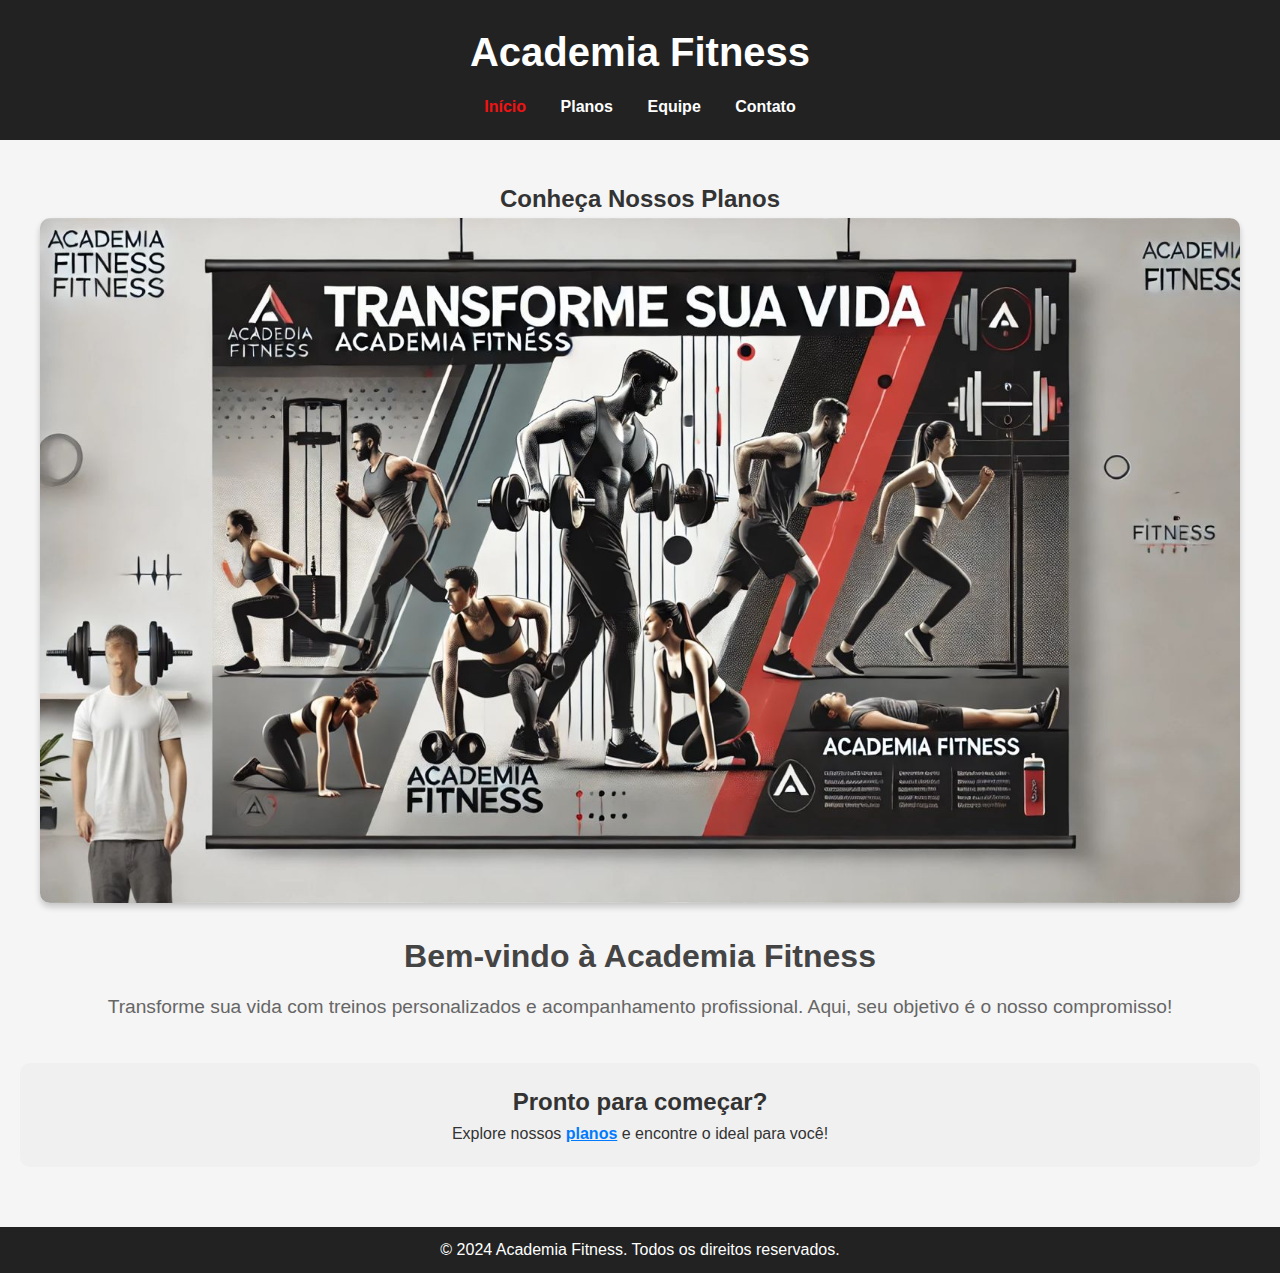
<file: JoséRobertoLuizGomesJunior_ProjetoWebAcademia/index.html>
<!DOCTYPE html>
<html lang="pt-BR">
<head>
    <meta charset="UTF-8">
    <meta name="viewport" content="width=device-width, initial-scale=1.0">
    <title>Academia Fitness - Início</title>
    <link rel="stylesheet" href="css/style.css">
</head>
<body>
    <header>
        <h1>Academia Fitness</h1>
        <nav>
            <ul>
                <li><a href="index.html" class="active">Início</a></li>
                <li><a href="planos.html">Planos</a></li>
                <li><a href="equipe.html">Equipe</a></li>
                <li><a href="contato.html">Contato</a></li>
            </ul>
        </nav>
    </header>

    <main>
    
        <section id="banner">
            <h2>Conheça Nossos Planos</h2> 
            <img src="img/banner.jpg" alt="Conheça nossos Planos">
        </section>
        
        <section id="sobre">
            <h2>Bem-vindo à Academia Fitness</h2>
            <p>Transforme sua vida com treinos personalizados e acompanhamento profissional. Aqui, seu objetivo é o nosso compromisso!</p>
        </section>

        <section id="call-to-action">
            <h2>Pronto para começar?</h2>
            <p>Explore nossos <a href="planos.html">planos</a> e encontre o ideal para você!</p>
        </section>
    </main>

    <footer>
        <p>&copy; 2024 Academia Fitness. Todos os direitos reservados.</p>
    </footer>
</body>
</html>
</file>
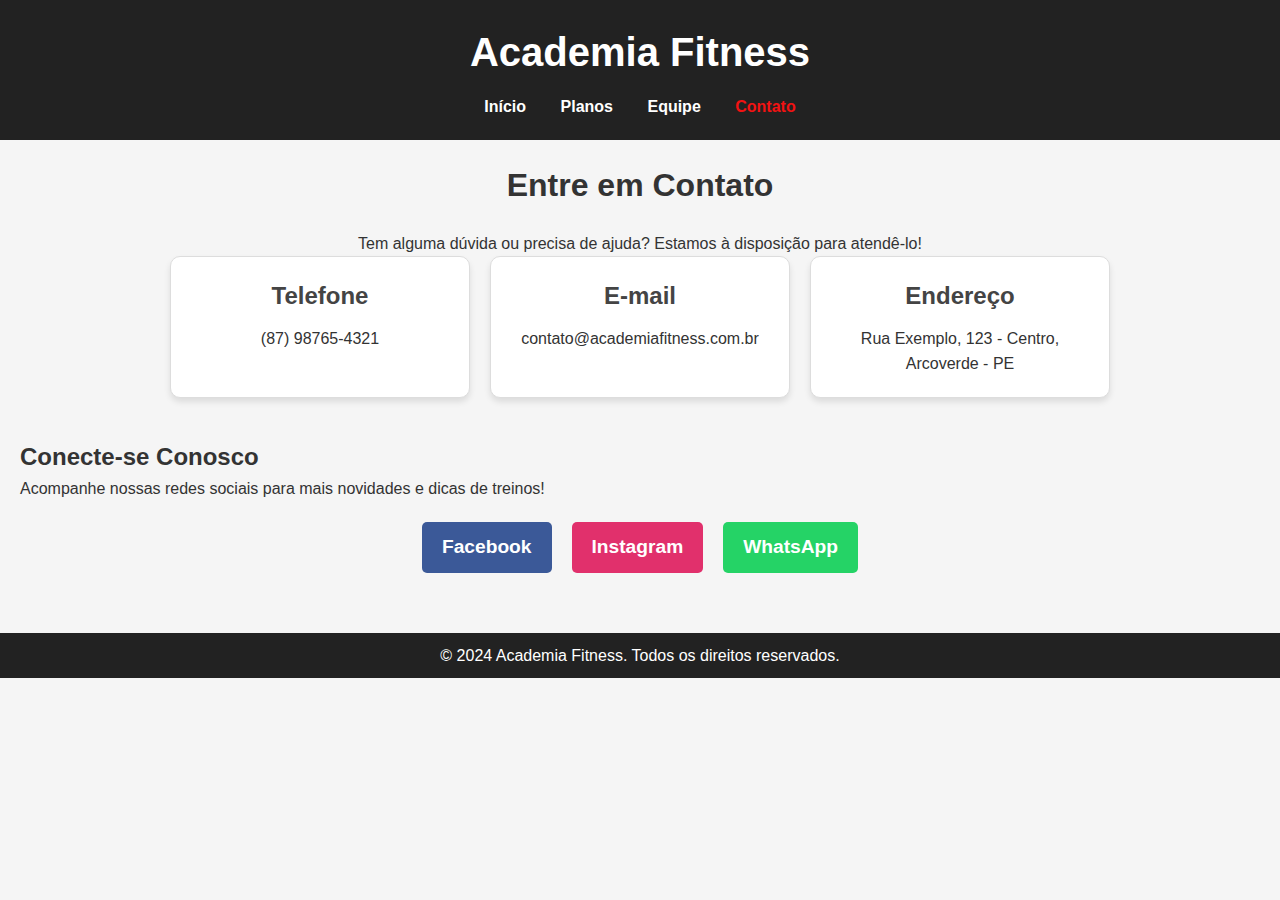
<file: JoséRobertoLuizGomesJunior_ProjetoWebAcademia/contato.html>
<!DOCTYPE html>
<html lang="pt-BR">
<head>
    <meta charset="UTF-8">
    <meta name="viewport" content="width=device-width, initial-scale=1.0">
    <title>Academia Fitness - Contato</title>
    <link rel="stylesheet" href="css/style.css">
</head>
<body>
    <header>
        <h1>Academia Fitness</h1>
        <nav>
            <ul>
                <li><a href="index.html">Início</a></li>
                <li><a href="planos.html">Planos</a></li>
                <li><a href="equipe.html">Equipe</a></li>
                <li><a href="contato.html" class="active">Contato</a></li>
            </ul>
        </nav>
    </header>

    <main>
        <section id="contato">
            <h2>Entre em Contato</h2>
            <p>Tem alguma dúvida ou precisa de ajuda? Estamos à disposição para atendê-lo!</p>

            <div class="contato-info">
                <div class="contato-item">
                    <h3>Telefone</h3>
                    <p>(87) 98765-4321</p>
                </div>
                <div class="contato-item">
                    <h3>E-mail</h3>
                    <p>contato@academiafitness.com.br</p>
                </div>
                <div class="contato-item">
                    <h3>Endereço</h3>
                    <p>Rua Exemplo, 123 - Centro, Arcoverde - PE</p>
                </div>
            </div>
        </section>

        <section id="redes-sociais">
            <h2>Conecte-se Conosco</h2>
            <p>Acompanhe nossas redes sociais para mais novidades e dicas de treinos!</p>
            <div class="icones-sociais">
                <a href="#" target="_blank" class="social-icon facebook">Facebook</a>
                <a href="#" target="_blank" class="social-icon instagram">Instagram</a>
                <a href="#" target="_blank" class="social-icon whatsapp">WhatsApp</a>
            </div>
        </section>
    </main>

    <footer>
        <p>&copy; 2024 Academia Fitness. Todos os direitos reservados.</p>
    </footer>
</body>
</html>
</file>
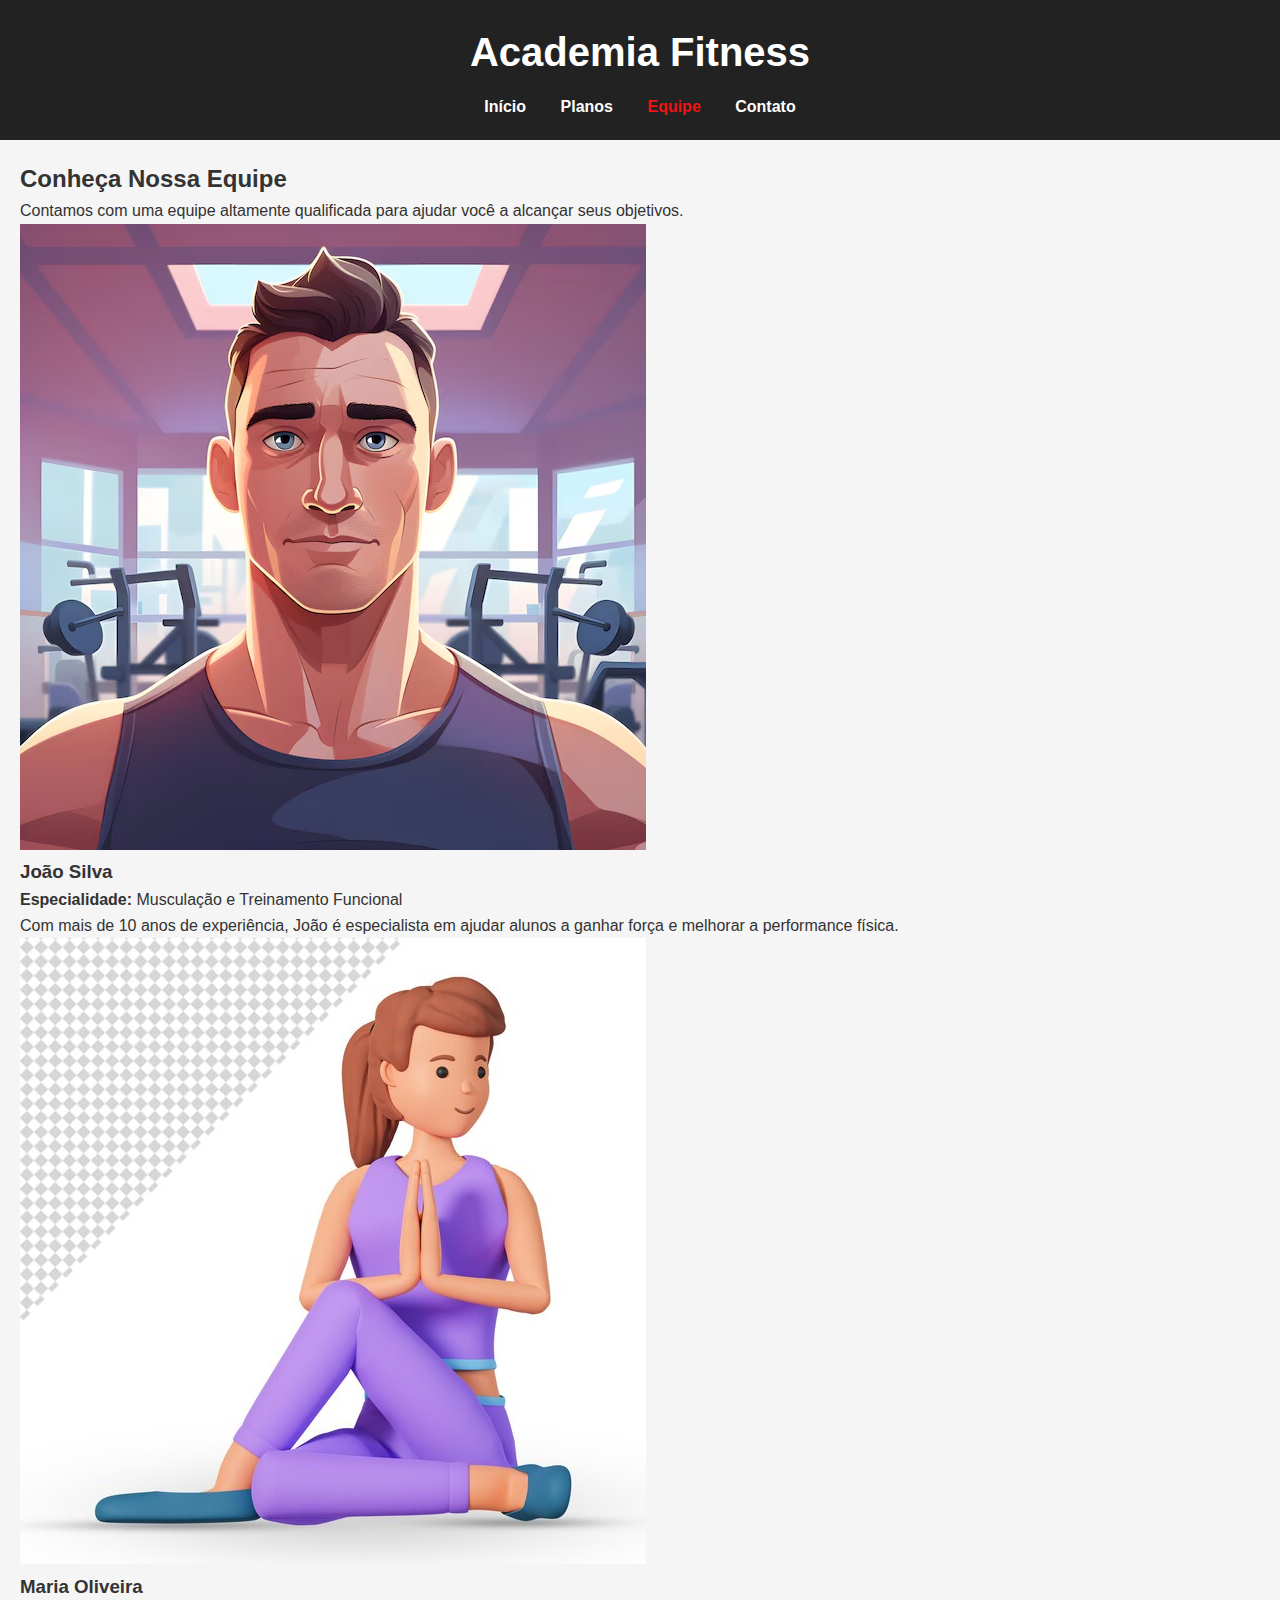
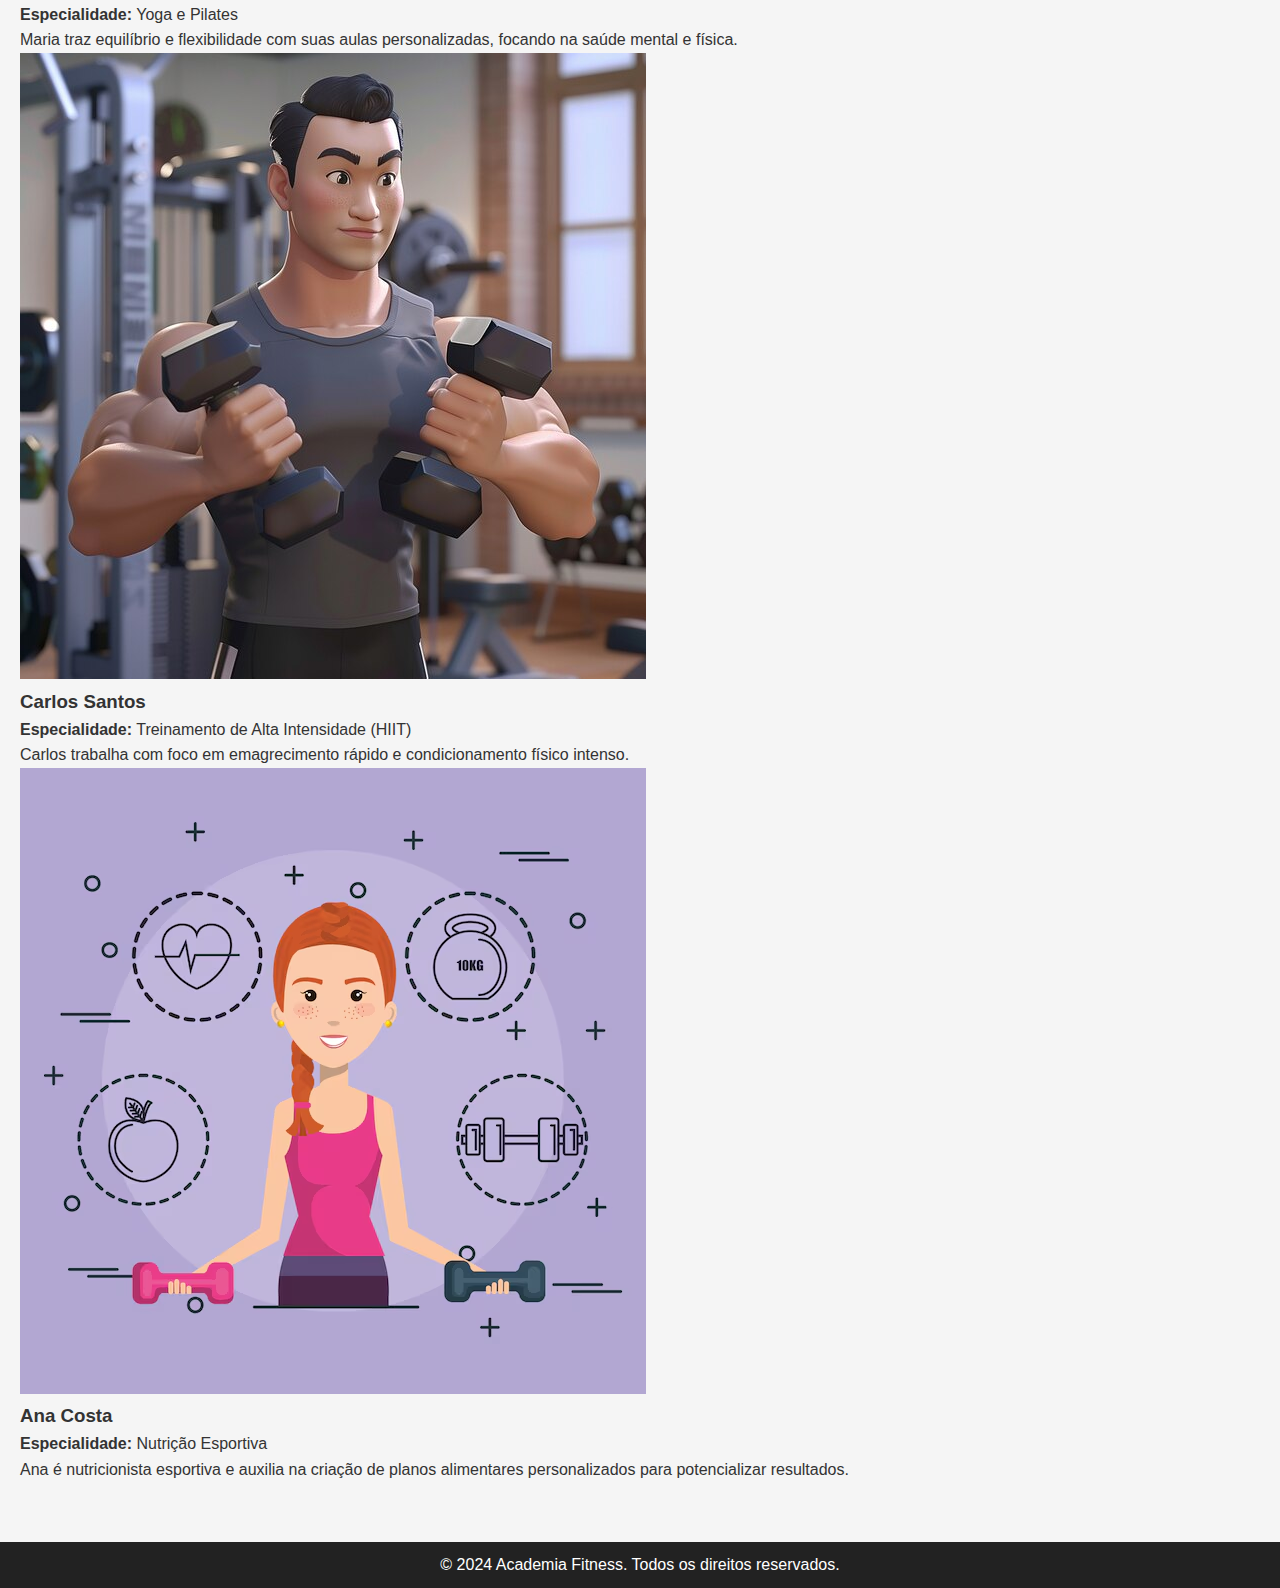
<file: JoséRobertoLuizGomesJunior_ProjetoWebAcademia/equipe.html>
<!DOCTYPE html>
<html lang="pt-BR">
<head>
    <meta charset="UTF-8">
    <meta name="viewport" content="width=device-width, initial-scale=1.0">
    <title>Academia Fitness - Equipe</title>
    <link rel="stylesheet" href="css/style.css">
</head>
<body>
    <header>
        <h1>Academia Fitness</h1>
        <nav>
            <ul>
                <li><a href="index.html">Início</a></li>
                <li><a href="planos.html">Planos</a></li>
                <li><a href="equipe.html" class="active">Equipe</a></li>
                <li><a href="contato.html">Contato</a></li>
            </ul>
        </nav>
    </header>

    <main>
        <h2>Conheça Nossa Equipe</h2>
        <p>Contamos com uma equipe altamente qualificada para ajudar você a alcançar seus objetivos.</p>

        <section id="equipe-container">
            <div class="membro">
                <img src="img/treinador1.jpg" alt="Treinador João Silva">
                <h3>João Silva</h3>
                <p><strong>Especialidade:</strong> Musculação e Treinamento Funcional</p>
                <p>Com mais de 10 anos de experiência, João é especialista em ajudar alunos a ganhar força e melhorar a performance física.</p>
            </div>

            <div class="membro">
                <img src="img/treinadora2.jpg" alt="Treinadora Maria Oliveira">
                <h3>Maria Oliveira</h3>
                <p><strong>Especialidade:</strong> Yoga e Pilates</p>
                <p>Maria traz equilíbrio e flexibilidade com suas aulas personalizadas, focando na saúde mental e física.</p>
            </div>

            <div class="membro">
                <img src="img/treinador3.jpg" alt="Treinador Carlos Santos">
                <h3>Carlos Santos</h3>
                <p><strong>Especialidade:</strong> Treinamento de Alta Intensidade (HIIT)</p>
                <p>Carlos trabalha com foco em emagrecimento rápido e condicionamento físico intenso.</p>
            </div>

            <div class="membro">
                <img src="img/treinadora4.jpg" alt="Treinadora Ana Costa"> 
                <h3>Ana Costa</h3>
                <p><strong>Especialidade:</strong> Nutrição Esportiva</p>
                <p>Ana é nutricionista esportiva e auxilia na criação de planos alimentares personalizados para potencializar resultados.</p>
            </div>
        </section>
    </main>
   
    <footer>
        <p>&copy; 2024 Academia Fitness. Todos os direitos reservados.</p>
    </footer>
</body>
</html>
</file>
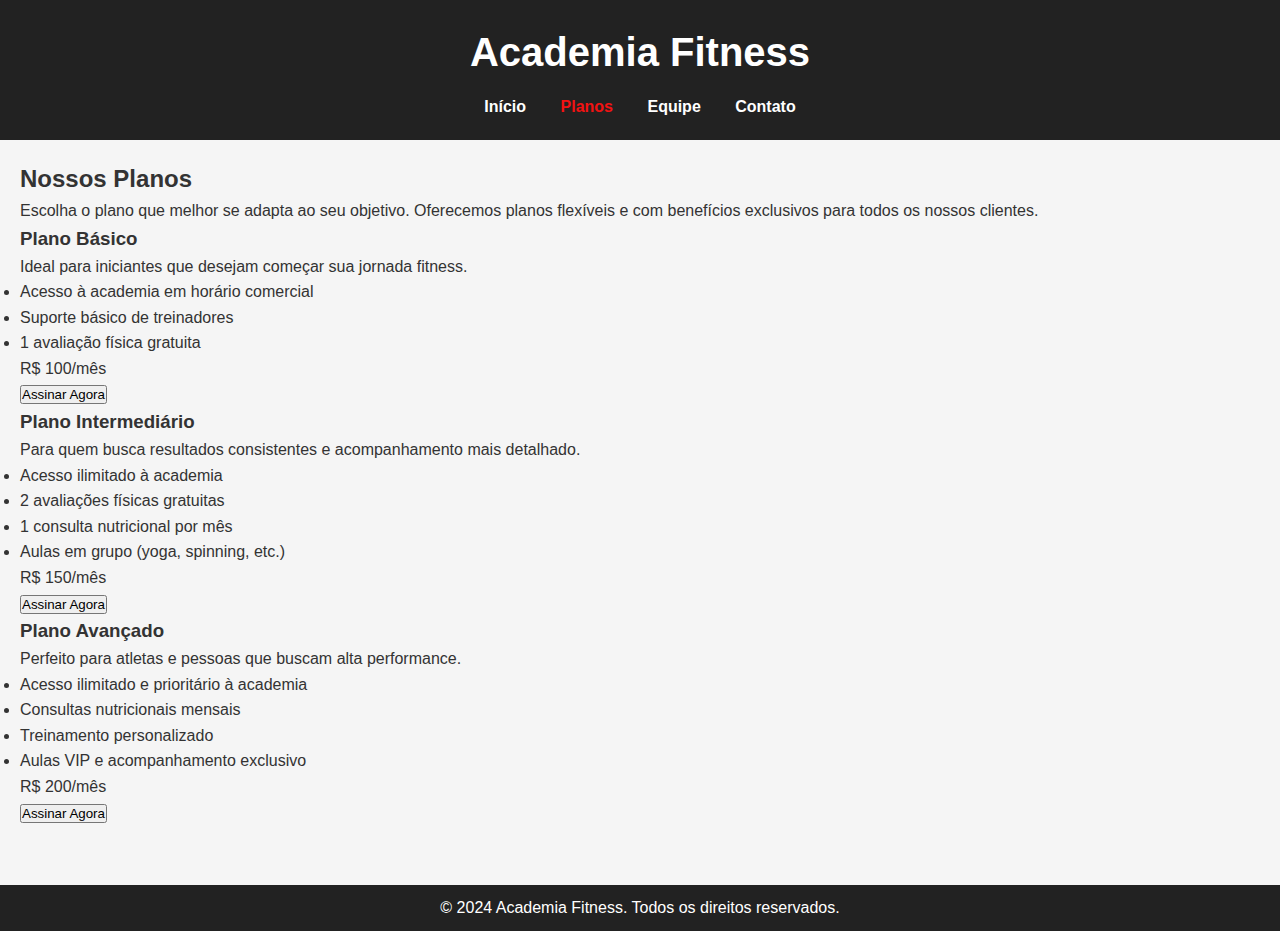
<file: JoséRobertoLuizGomesJunior_ProjetoWebAcademia/planos.html>
<!DOCTYPE html>
<html lang="pt-BR">
<head>
    <meta charset="UTF-8">
    <meta name="viewport" content="width=device-width, initial-scale=1.0">
    <title>Academia Fitness - Planos</title>
    <link rel="stylesheet" href="css/style.css">
</head>
<body>
    <header>
        <h1>Academia Fitness</h1>
        <nav>
            <ul>
                <li><a href="index.html">Início</a></li>
                <li><a href="planos.html" class="active">Planos</a></li>
                <li><a href="equipe.html">Equipe</a></li>
                <li><a href="contato.html">Contato</a></li>
            </ul>
        </nav>
    </header>

    <main>
        <h2>Nossos Planos</h2>
        <p>Escolha o plano que melhor se adapta ao seu objetivo. Oferecemos planos flexíveis e com benefícios exclusivos para todos os nossos clientes.</p>

        <section id="planos-container">
            <div class="plano">
                <h3>Plano Básico</h3>
                <p>Ideal para iniciantes que desejam começar sua jornada fitness.</p>
                <ul>
                    <li>Acesso à academia em horário comercial</li>
                    <li>Suporte básico de treinadores</li>
                    <li>1 avaliação física gratuita</li>
                </ul>
                <p class="preco">R$ 100/mês</p>
                <button>Assinar Agora</button>
            </div>

            <div class="plano destaque">
                <h3>Plano Intermediário</h3>
                <p>Para quem busca resultados consistentes e acompanhamento mais detalhado.</p>
                <ul>
                    <li>Acesso ilimitado à academia</li>
                    <li>2 avaliações físicas gratuitas</li>
                    <li>1 consulta nutricional por mês</li>
                    <li>Aulas em grupo (yoga, spinning, etc.)</li>
                </ul>
                <p class="preco">R$ 150/mês</p>
                <button>Assinar Agora</button>
            </div>

            <div class="plano">
                <h3>Plano Avançado</h3>
                <p>Perfeito para atletas e pessoas que buscam alta performance.</p>
                <ul>
                    <li>Acesso ilimitado e prioritário à academia</li>
                    <li>Consultas nutricionais mensais</li>
                    <li>Treinamento personalizado</li>
                    <li>Aulas VIP e acompanhamento exclusivo</li>
                </ul>
                <p class="preco">R$ 200/mês</p>
                <button>Assinar Agora</button>
            </div>
        </section>
    </main>

    <footer>
        <p>&copy; 2024 Academia Fitness. Todos os direitos reservados.</p>
    </footer>
</body>
</html>
</file>
<file: JoséRobertoLuizGomesJunior_ProjetoWebAcademia/css/style.css>
* {
    margin: 0;
    padding: 0;
    box-sizing: border-box;
}

body {
    font-family: 'Arial', sans-serif;
    line-height: 1.6;
    background-color: #f5f5f5;
    color: #333;
}

header {
    background-color: #222;
    color: white;
    padding: 20px 0;
    text-align: center;
}

header h1 {
    font-size: 2.5rem;
    margin-bottom: 10px;
}

nav ul {
    list-style: none;
    padding: 0;
}

nav ul li {
    display: inline;
    margin: 0 15px;
}

nav ul li a {
    color: white;
    text-decoration: none;
    font-weight: bold;
    transition: color 0.3s ease;
}

nav ul li a:hover,
nav ul li a.active {
    color: #f31212;
}

/* GERAL */
main {
    padding: 20px;
}

section {
    margin-bottom: 40px;
}


#banner {
    margin: 20px 0;
    text-align: center;
}

#banner img {
    width: 100%;
    max-width: 1200px;
    height: auto;
    border-radius: 10px;
    box-shadow: 0 4px 6px rgba(12, 12, 12, 0.2);
    transition: transform 0.3s ease-in-out, box-shadow 0.3s ease-in-out;
}

#banner img:hover {
    transform: scale(1.02);
    box-shadow: 0 6px 10px rgba(0, 0, 0, 0.3);
}

#sobre {
    text-align: center;
}

#sobre h2 {
    font-size: 2rem;
    color: #444;
    margin-bottom: 10px;
}

#sobre p {
    font-size: 1.2rem;
    color: #666;
    line-height: 1.6;
}

#call-to-action {
    background-color: #f0f0f0;
    border-radius: 10px;
    padding: 20px;
    text-align: center;
}

#call-to-action a {
    color: #007bff;
    text-decoration: underline;
    font-weight: bold;
}

#call-to-action a:hover {
    color: #0056b3;
    text-decoration: none;
}


#planos {
    text-align: center;
}

#planos h2 {
    font-size: 2rem;
    margin-bottom: 20px;
    color: #333;
}

.planos-container {
    display: flex;
    flex-wrap: wrap;
    gap: 20px;
    justify-content: center;
}

.plano-card {
    background-color: #fff;
    border: 1px solid #ddd;
    border-radius: 10px;
    box-shadow: 0 4px 6px rgba(0, 0, 0, 0.1);
    width: 300px;
    padding: 20px;
    text-align: center;
    transition: transform 0.3s ease, box-shadow 0.3s ease;
}

.plano-card:hover {
    transform: scale(1.05);
    box-shadow: 0 6px 12px rgba(0, 0, 0, 0.2);
}

.plano-card h3 {
    font-size: 1.5rem;
    color: #444;
    margin-bottom: 10px;
}

.plano-card p {
    font-size: 1.2rem;
    color: #666;
    line-height: 1.6;
}

.plano-card a {
    display: inline-block;
    margin-top: 10px;
    padding: 10px 20px;
    background-color: #007bff;
    color: white;
    text-decoration: none;
    border-radius: 5px;
    transition: background-color 0.3s ease;
}

.plano-card a:hover {
    background-color: #0056b3;
}


#equipe {
    text-align: center;
}

#equipe h2 {
    font-size: 2rem;
    margin-bottom: 20px;
    color: #333;
}

.equipe-container {
    display: flex;
    flex-wrap: wrap;
    gap: 20px;
    justify-content: center;
}

.equipe-card {
    background-color: #fff;
    border: 1px solid #ddd;
    border-radius: 10px;
    box-shadow: 0 4px 6px rgba(0, 0, 0, 0.1);
    width: 300px;
    padding: 20px;
    text-align: center;
}

.equipe-card img {
    width: 100px;
    height: 100px;
    border-radius: 50%;
    margin-bottom: 10px;
    border: 2px solid #007bff;
}

.equipe-card h3 {
    font-size: 1.5rem;
    color: #444;
    margin-bottom: 10px;
}

.equipe-card p {
    font-size: 1.2rem;
    color: #666;
    line-height: 1.6;
}


#contato {
    text-align: center;
}

#contato h2 {
    font-size: 2rem;
    margin-bottom: 20px;
    color: #333;
}

.contato-info {
    display: flex;
    flex-wrap: wrap;
    gap: 20px;
    justify-content: center;
}

.contato-item {
    background-color: #fff;
    border: 1px solid #ddd;
    border-radius: 10px;
    width: 300px;
    text-align: center;
    padding: 20px;
    box-shadow: 0 4px 6px rgba(0, 0, 0, 0.1);
}

.contato-item h3 {
    font-size: 1.5rem;
    color: #444;
    margin-bottom: 10px;
}

.icones-sociais {
    display: flex;
    justify-content: center;
    gap: 20px;
    margin-top: 20px;
}

.social-icon {
    font-size: 1.2rem;
    font-weight: bold;
    color: white;
    padding: 10px 20px;
    border-radius: 5px;
    text-decoration: none;
    transition: background-color 0.3s ease-in-out;
}

.social-icon.facebook {
    background-color: #3b5998;
}

.social-icon.instagram {
    background-color: #e1306c;
}

.social-icon.whatsapp {
    background-color: #25d366;
}

.social-icon:hover {
    opacity: 0.8;
}

footer {
    text-align: center;
    padding: 10px;
    background-color: #222;
    color: rgb(255, 255, 255);
    font-size: 1rem;
}
</file>
